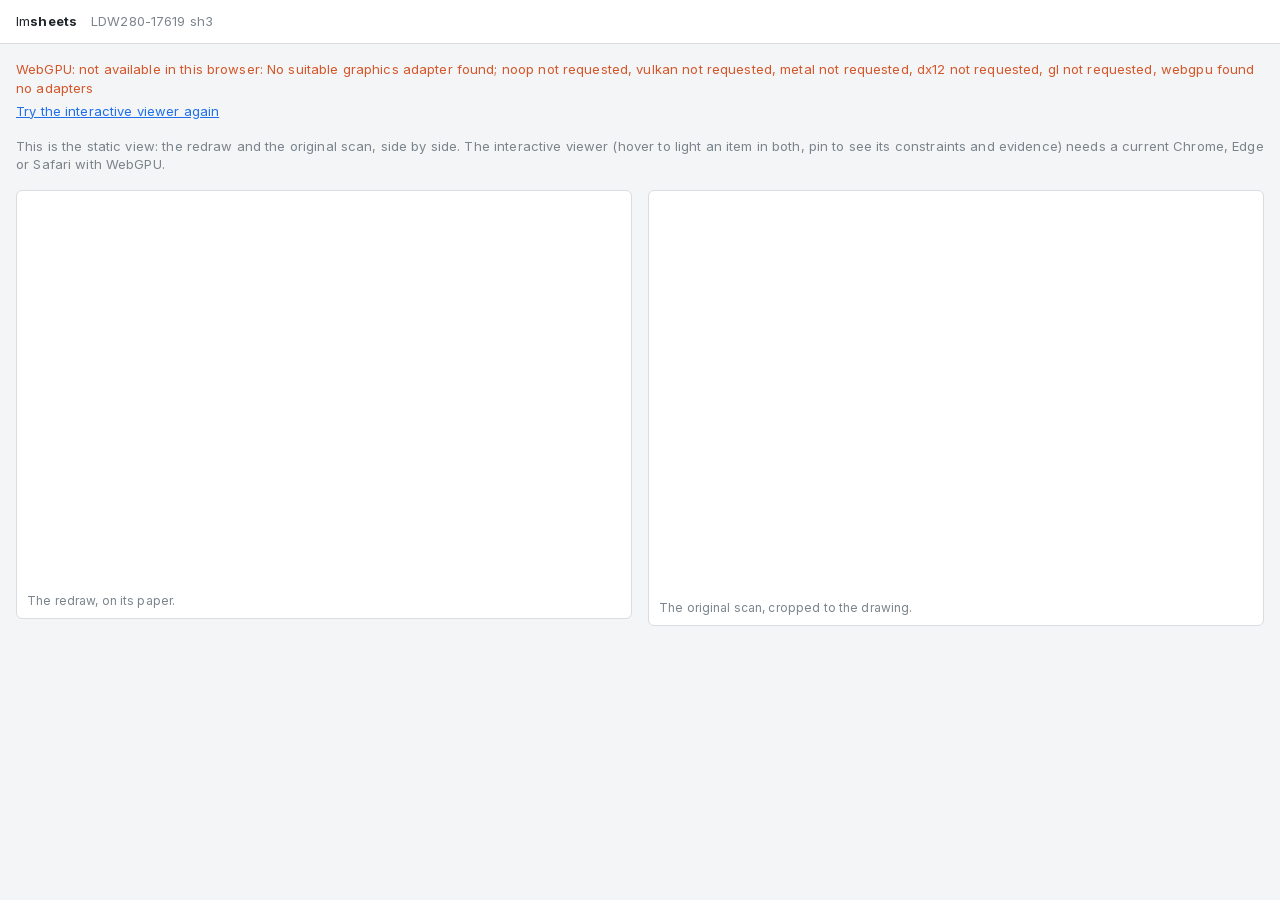
<file: index.html>
<!doctype html>
<html lang="en" data-theme="white">
<head>
<meta charset="utf-8">
<meta name="viewport" content="width=device-width, initial-scale=1, viewport-fit=cover">
<title>Apollo LEM redrawings</title>
<link rel="icon" href="data:,">
<script>
  // The look before the page is up: the system's scheme.
  if (matchMedia("(prefers-color-scheme: dark)").matches) document.documentElement.dataset.theme = "hud";
  // No WebGPU: the static page, without loading the viewer. (?nogpu=1 pretends.)
  if (!navigator.gpu || /[?&]nogpu\b/.test(location.search)) {
    location.replace("fallback.html?reason=" + encodeURIComponent("WebGPU is not available in this browser."));
  }
</script>
<script>
  // ?debug: every console message and error, with the time since load and
  // the build, in a panel over the page (for a phone, where there is no
  // console to read). Added first, so it sees everything after it.
  if (/[?&]debug\b/.test(location.search)) (function () {
    var t0 = performance.now(), lines = [], pre = null;
    var put = function (kind, args) {
      var text = Array.prototype.map.call(args, function (a) {
        if (a && a.stack) return (a.name || "Error") + ": " + a.message + " | " + String(a.stack).split("\n").slice(0, 3).join(" | ");
        if (a && typeof a === "object") { try { return JSON.stringify(a); } catch (e) { return String(a); } }
        return String(a);
      }).join(" ");
      lines.push(((performance.now() - t0) / 1000).toFixed(2) + "s " + kind + ": " + text);
      if (!pre && document.body) {
        pre = document.createElement("pre");
        pre.style.cssText = "position:fixed;left:0;right:0;bottom:0;max-height:60%;overflow:auto;z-index:1000;margin:0;padding:8px;font:11px/1.35 monospace;white-space:pre-wrap;word-break:break-all;background:rgba(0,0,0,.85);color:#fff;";
        document.body.appendChild(pre);
      }
      if (pre) pre.textContent = "build " + (window.LMS_BUILD || "?") + " | " + navigator.userAgent + "\n" + lines.join("\n");
    };
    ["log", "info", "warn", "error", "debug"].forEach(function (k) {
      var f = console[k];
      console[k] = function () { put(k, arguments); return f.apply(console, arguments); };
    });
    window.addEventListener("error", function (ev) { put("error event", [ev.error || ev.message, ev.filename + ":" + ev.lineno]); }, true);
    window.addEventListener("unhandledrejection", function (ev) { put("unhandled rejection", [ev.reason]); });
    document.addEventListener("DOMContentLoaded", function () { put("info", ["page loaded"]); });
  })();
</script>
<script>
  // The indicator in <body> (#boot): the viewer's download with its bytes, then
  // the sheet's loading; the viewer removes it when the first frame is drawn.
  // The .wasm is the bulk of a first visit, so its response body is counted as
  // it streams. Its length is the Content-Length when the body comes as it is;
  // a compressed body's is the compressed length, so then site.sh's WASM_BYTES
  // (the file's size) stands in, or only the bytes received are shown.
  (function () {
    var WASM_BYTES = 2570638; // the wasm file's size, set by site.sh
    // The build (the commit and the day it was built), set by site.sh; every
    // failure message carries it, so a report names the version that failed.
    window.LMS_BUILD = "7e43b2c, 2026-11-01";
    var el = function (id) { return document.getElementById(id); };
    var show = function (phase, got, total) {
      var phaseEl = el("boot-phase");
      if (!phaseEl) return;
      phaseEl.textContent = phase;
      var track = el("boot-track");
      var mb = function (n) { return (n / 1e6).toFixed(1); };
      if (got == null) { track.hidden = true; el("boot-bytes").textContent = ""; return; }
      track.hidden = !total;
      if (total) {
        var pct = Math.min(100, Math.round(100 * got / total));
        el("boot-fill").style.width = pct + "%";
        track.setAttribute("aria-valuenow", pct);
      }
      el("boot-bytes").textContent = total ? mb(got) + " of " + mb(total) + " MB" : mb(got) + " MB";
    };
    // Say as much as helps a diagnosis: the step, the error's name, message
    // and first stack lines, the file, and the browser.
    var failed = function (step, e, file) {
      var lines = ["The viewer could not be loaded.", "Step: " + step];
      if (e && typeof e === "object") {
        lines.push("Error: " + (e.name || "Error") + ": " + (e.message || String(e)));
        if (e.stack) lines.push("Stack: " + String(e.stack).split("\n").slice(0, 4).join(" | "));
      } else if (e != null) {
        lines.push("Error: " + e);
      }
      if (file) lines.push("File: " + file);
      lines.push("Browser: " + navigator.userAgent);
      lines.push("Build: " + window.LMS_BUILD);
      if (/[?&]debug\b/.test(location.search)) { console.error(lines.join(" / ")); return; }
      location.replace("fallback.html?reason=" + encodeURIComponent(lines.join("\n").slice(0, 1800)));
    };
    // Anything thrown while the viewer starts (the loading indicator is still
    // up), such as the wasm failing to compile, goes to the static page too.
    var starting = function () { return !!document.getElementById("boot"); };
    window.addEventListener("error", function (ev) {
      if (starting()) failed("starting the viewer", ev.error || ev.message, ev.filename);
    });
    window.addEventListener("unhandledrejection", function (ev) {
      if (starting()) failed("starting the viewer", ev.reason);
    });
    // Bound: WebKit refuses a fetch called on anything but the window (the
    // wasm loader calls it bare, from a module, where `this` is undefined).
    var plain = window.fetch.bind(window);
    window.fetch = function (input) {
      var url = typeof input === "string" ? input : (input && input.url) || String(input);
      var result = plain.apply(null, arguments);
      if (!/\.wasm([?#]|$)/.test(url)) return result;
      return result.then(function (r) {
        if (!r.ok) { failed("fetching the viewer", "HTTP " + r.status, url); return r; }
        // The loader gets the response untouched; a clone is read to count
        // the bytes. (A response rebuilt around a counting stream kept the
        // compressed Content-Length over the decoded body, which WebKit
        // refuses: "TypeError: Load failed".) Counting is best effort: if
        // it fails, the bar stops and the viewer still loads.
        try {
          var length = +r.headers.get("content-length") || 0;
          var total = r.headers.get("content-encoding") ? WASM_BYTES : (length || WASM_BYTES);
          var got = 0;
          var reader = r.clone().body.getReader();
          show("Downloading the viewer", 0, total);
          var step = function () {
            reader.read().then(function (x) {
              if (x.done) { show("Loading the sheet\u2026"); return; }
              got += x.value.length;
              show("Downloading the viewer", got, total);
              step();
            }, function () {});
          };
          step();
        } catch (e) {}
        return r;
      }, function (e) { failed("fetching the viewer", e, url); throw e; });
    };
  })();
</script>
<link rel="stylesheet" href="./theme.css" integrity="sha384&#x2D;eoouZHWCym1vIXp2KEIzD1YiKNOyWxrGAdYGDvcxxnqORW6FKJ7dKayIJXLVBT5Z"/>




<script type="module" nonce="64v8HTC1T98ell5aABsDDw==">
import init, * as bindings from './lmsheets-inspect-web.js';
const wasm = await init({ module_or_path: './lmsheets-inspect-web_bg.wasm' });


window.wasmBindings = bindings;


dispatchEvent(new CustomEvent("TrunkApplicationStarted", {detail: {wasm}}));

</script>
<link rel="modulepreload" href="./lmsheets-inspect-web.js" crossorigin=anonymous integrity="sha384-3H1dgj/4kykiCVZJ+I8PrgoxtLYrHiJhog2nub3Meu/4J63AiyryOprlyiCE0VPg"><link rel="preload" href="./lmsheets-inspect-web_bg.wasm" crossorigin=anonymous integrity="sha384-LDmoFCnZX2MUmzlBkz+C/8SaT7Pm5QUbP3a9WsA9v0HolPIjuOgKzL6NRI0gAIUM" as="fetch" type="application/wasm"></head>
<body>
<div id="boot" role="status">
  <div class="box">
    <div class="phase" id="boot-phase">Loading the viewer…</div>
    <div class="bar-track" id="boot-track" role="progressbar" aria-label="Download" aria-valuemin="0" aria-valuemax="100" hidden><div class="bar-fill" id="boot-fill"></div></div>
    <div class="bytes" id="boot-bytes"></div>
  </div>
</div>
</body>
</html>
</file>
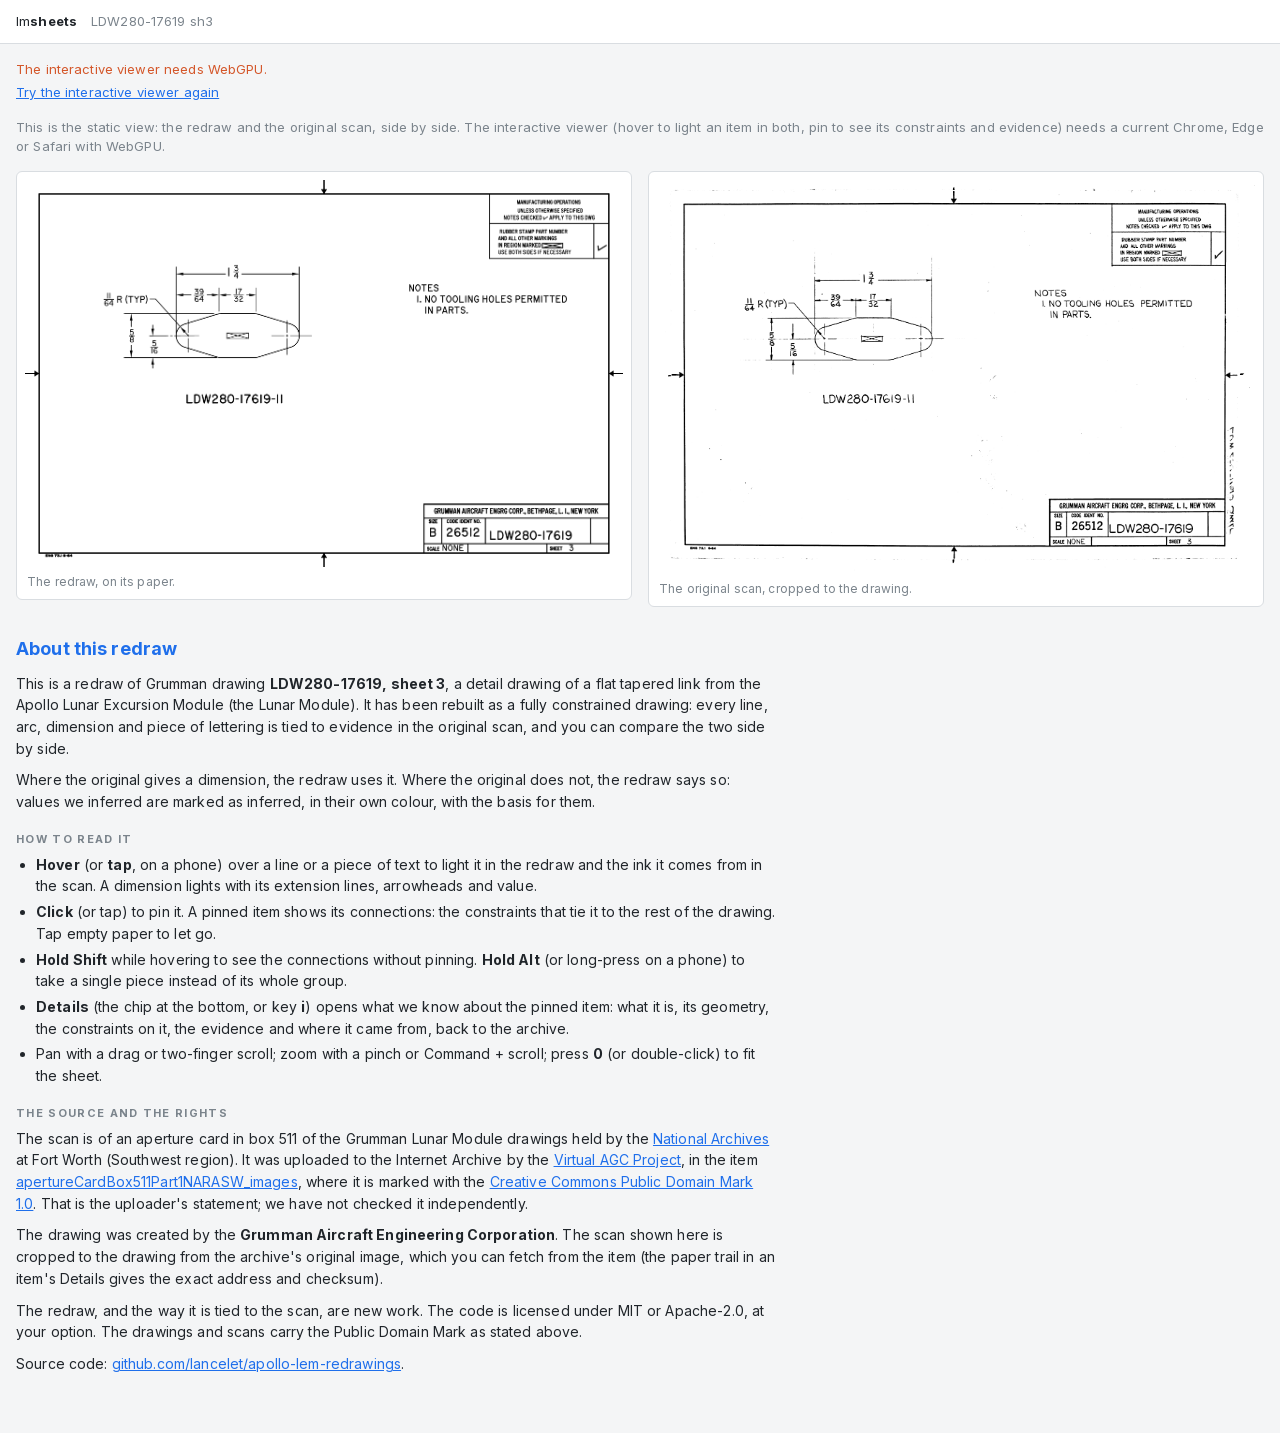
<file: fallback.html>
<!doctype html>
<html lang="en" data-theme="white">
<head>
<meta charset="utf-8">
<meta name="viewport" content="width=device-width, initial-scale=1, viewport-fit=cover">
<title>Apollo LEM redrawings (static)</title>
<link rel="icon" href="data:,">
<script>
  if (matchMedia("(prefers-color-scheme: dark)").matches) document.documentElement.dataset.theme = "hud";
</script>
<link rel="stylesheet" href="theme.css">
<style>
  html, body { overflow: auto; height: auto; }
  .static { max-width: 1500px; margin: 0 auto; padding: 0 16px 48px; }
  .static .bar { grid-column: auto; margin: 0 -16px 16px; min-height: 44px; flex-wrap: wrap; }
  .static .reason { color: var(--accent2); margin: 8px 0 4px; white-space: pre-wrap; overflow-wrap: anywhere; }
  .static .note { color: var(--muted); margin: 0 0 16px; }
  .pair { display: grid; grid-template-columns: 1fr 1fr; gap: 16px; align-items: start; }
  .pair figure { margin: 0; border: 1px solid var(--line); border-radius: var(--radius); background: var(--panel); padding: 8px; }
  .pair img { display: block; width: 100%; height: auto; background: #fff; }
  .pair figcaption { color: var(--muted); padding: 6px 2px 0; font-size: 12px; }
  .about-body { max-width: 760px; margin-top: 28px; font-size: 14px; line-height: 1.55; }
  .about-body a, .static .note a { color: var(--accent); }
  @media (max-width: 820px) { .pair { grid-template-columns: 1fr; } }
</style>
</head>
<body>
<div class="static">
  <div class="bar">
    <span class="wordmark">lm<b>sheets</b></span>
    <span class="doc-title" id="title"><b>LDW280-17619 sheet 3, redrawn</b></span>
  </div>
  <p class="reason" id="reason">The interactive viewer needs WebGPU.</p>
  <p class="note" id="retry" hidden><a href="./">Try the interactive viewer again</a></p>
  <p class="note">This is the static view: the redraw and the original scan, side by side. The interactive viewer (hover to light an item in both, pin to see its constraints and evidence) needs a current Chrome, Edge or Safari with WebGPU.</p>
  <div class="pair">
    <figure><img id="redraw" alt="The redrawn sheet" width="3400" height="2200"><figcaption>The redraw, on its paper.</figcaption></figure>
    <figure><img id="scan" alt="The original scan" width="1656" height="1091"><figcaption>The original scan, cropped to the drawing.</figcaption></figure>
  </div>
  <div class="about-body" id="about"></div>
  <noscript><p class="note">This page needs JavaScript only to find the pictures; the sheet's folder is listed in index.json.</p></noscript>
</div>
<script>
// A reload of this page is a retry: back to the viewer, which comes here
// again (by a fresh navigation, so no loop) if it still cannot run.
const nav = performance.getEntriesByType("navigation")[0];
if (nav && nav.type === "reload" && navigator.gpu) location.replace("./");
(async () => {
  const q = new URLSearchParams(location.search);
  if (q.get("reason")) document.getElementById("reason").textContent = q.get("reason");
  if (navigator.gpu) document.getElementById("retry").hidden = false;
  try {
    const idx = await (await fetch("index.json")).json();
    const s = idx.sheets[0];
    if (s.title) document.getElementById("title").innerHTML = "<b></b>", document.querySelector("#title b").textContent = s.title;
    const w = s.fallback || {};
    for (const k of ["redraw", "scan"]) {
      const img = document.getElementById(k);
      img.src = s.path + (w[k] || k + ".png");
    }
  } catch (e) { /* no index: the images stay empty */ }
  try {
    document.getElementById("about").innerHTML = await (await fetch("about.html")).text();
  } catch (e) {}
})();
</script>
</body>
</html>
</file>
<file: theme.css>
/* lmsheets inspector: the chrome's themes.
 *
 * One layout, two looks, each only tokens (docs/redraw-plan.md §5, Themes):
 *  - "white" (White lab): white panels, hairlines, normal-case sans, one
 *    blue accent, the sheet on paper.
 *  - "hud" (HUD): near-black, cyan hairlines, monospace capitals, the sheet
 *    dark too (the canvases follow; see lmsheets-inspector's Theme).
 * The page follows prefers-color-scheme until the switch is used; the
 * `data-theme` on <html> is set by the chrome. Fonts are vendored (SIL Open
 * Font Licence) so the app runs with no network. */

/* Subsets of the fonts (tools/publish/subset-fonts.sh; the originals are in
 * fonts-src/): a character outside the range falls back to a system font. */
@font-face {
  font-family: "JetBrains Mono";
  src: url("fonts/JetBrainsMono-subset.woff2") format("woff2");
  font-weight: 100 800;
  font-display: swap;
  unicode-range: U+0020-007E, U+00A0-017F, U+0391-03C9, U+2010-2027, U+2030-203A, U+2044, U+20AC, U+2122, U+2190-2199, U+2205, U+2212, U+2215, U+2218, U+221A, U+221E, U+2248, U+2260, U+2264, U+2265, U+2300, U+2318, U+25CF, U+25CB;
}
@font-face {
  font-family: "Inter";
  src: url("fonts/Inter-subset.woff2") format("woff2");
  font-weight: 100 900;
  font-display: swap;
  unicode-range: U+0020-007E, U+00A0-017F, U+0391-03C9, U+2010-2027, U+2030-203A, U+2044, U+20AC, U+2122, U+2190-2199, U+2205, U+2212, U+2215, U+2218, U+221A, U+221E, U+2248, U+2260, U+2264, U+2265, U+2300, U+2318, U+25CF, U+25CB;
}

:root, :root[data-theme="white"] {
  --bg: #f4f5f6;
  --panel: #ffffff;
  --line: #d9dde1;
  --text: #20252a;
  --muted: #7b848c;
  --accent: #1f6feb;
  --accent2: #d4572a;
  --on-bg: #e8f0fd;
  --red: #c4351f;
  --font: "Inter", -apple-system, "Helvetica Neue", Helvetica, Arial, sans-serif;
  --mono: "JetBrains Mono", "SF Mono", Menlo, Consolas, monospace;
  --size: 13px;
  --case: none;
  --track: 0.01em;
  --radius: 6px;
  --nav-shadow: 0 2px 10px rgba(30, 40, 50, 0.16);
  --stage: #e9ebed;
  --float: rgba(255, 255, 255, 0.97);
  --solid: #ffffff;
}

:root[data-theme="hud"] {
  --bg: #070b10;
  --panel: transparent;
  --line: rgba(110, 220, 255, 0.28);
  --text: #b9e8f5;
  --muted: #5d8796;
  --accent: #5fe0ff;
  --accent2: #ffb454;
  --on-bg: rgba(95, 224, 255, 0.12);
  --red: #ff6a55;
  --font: "JetBrains Mono", "SF Mono", Menlo, Consolas, monospace;
  --mono: "JetBrains Mono", "SF Mono", Menlo, Consolas, monospace;
  --size: 12.5px;
  --case: uppercase;
  --track: 0.1em;
  --radius: 0;
  --nav-shadow: none;
  --stage: #070b10;
  --float: rgba(7, 11, 16, 0.985);
  --solid: #070b10;
}

* { box-sizing: border-box; }

html, body {
  margin: 0;
  height: 100%;
  overflow: hidden;
  background: var(--bg);
  color: var(--text);
  font: var(--size) / 1.45 var(--font);
  letter-spacing: var(--track);
  -webkit-font-smoothing: antialiased;
}
@media (prefers-reduced-motion: no-preference) {
  html, body { transition: background 0.2s, color 0.2s; }
}

button { font: inherit; letter-spacing: inherit; color: inherit; }

/* The window: a bar, then the stage beside the layers panel, then the status
 * line. */
.shell {
  display: grid;
  grid-template-columns: 1fr 292px;
  grid-template-rows: 44px 1fr 28px;
  height: 100%;
}

.bar {
  grid-column: 1 / 3;
  display: flex;
  align-items: center;
  gap: 14px;
  padding: 0 16px;
  border-bottom: 1px solid var(--line);
  background: var(--panel);
  text-transform: var(--case);
}
.bar .spacer, .status .spacer { flex: 1; }

.doc-title { color: var(--muted); }
.doc-title b { font-weight: 400; }

.group { display: flex; gap: 2px; }

button {
  background: none;
  border: 1px solid transparent;
  padding: 4px 10px;
  border-radius: var(--radius);
  color: var(--muted);
  cursor: pointer;
  text-transform: var(--case);
}
button:hover { color: var(--text); border-color: var(--line); }
button.on { color: var(--accent); border-color: var(--line); background: var(--on-bg); }
#theme { color: var(--text); border-color: var(--line); }
#theme:hover { border-color: var(--accent); }

.opacity {
  display: flex;
  align-items: center;
  gap: 8px;
  color: var(--muted);
}
.opacity .n { min-width: 4ch; text-align: right; font-variant-numeric: tabular-nums; color: var(--text); }
input[type="range"] {
  width: 120px;
  accent-color: var(--accent);
  margin: 0;
}

/* The stage holds the panes and the navigator. */
.stage {
  position: relative;
  overflow: hidden;
  background: var(--stage);
}
.panes {
  position: absolute;
  inset: 0;
  display: flex;
  justify-content: center;
  align-items: flex-start;
}
canvas.pane {
  display: block;
  touch-action: none;
  cursor: crosshair;
}
canvas.pane.hidden { display: none; }
/* The split between two panes. */
canvas.pane + canvas.pane { border-left: 1px solid var(--line); }

/* The navigator: the sheet in the corner, the view boxed. */
.nav {
  position: absolute;
  right: 14px;
  bottom: 14px;
  z-index: 3;
  overflow: hidden;
  border: 1px solid var(--line);
  border-radius: var(--radius);
  box-shadow: var(--nav-shadow);
  background: var(--stage);
  line-height: 0;
}
.nav canvas { display: block; touch-action: none; cursor: crosshair; }
.nav-box {
  position: absolute;
  pointer-events: none;
  border: 1.5px solid var(--accent);
  background: color-mix(in srgb, var(--accent) 12%, transparent);
}

.fail {
  position: absolute;
  inset: 0;
  display: flex;
  align-items: center;
  justify-content: center;
  padding: 40px;
  text-align: center;
  color: var(--red);
  font-family: var(--mono);
}

/* The layers panel. */
.side {
  border-left: 1px solid var(--line);
  background: var(--panel);
  overflow: auto;
  padding: 14px 16px;
  text-transform: var(--case);
}
.side h2 {
  margin: 0 0 8px;
  font-size: 11px;
  font-weight: 500;
  color: var(--muted);
  text-transform: uppercase;
  letter-spacing: 0.14em;
}
.row {
  display: flex;
  align-items: center;
  gap: 10px;
  padding: 4px 0;
  cursor: pointer;
  user-select: none;
}
.row { letter-spacing: 0.04em; }
.row .name { flex: 1; overflow: hidden; text-overflow: ellipsis; white-space: nowrap; }
.row .n { color: var(--muted); font-variant-numeric: tabular-nums; }
.row.off { color: var(--muted); }
.row.off .dot { opacity: 0.25; }
.row.empty .name, .row.empty .n { opacity: 0.5; }
.tog {
  width: 22px; height: 12px;
  border-radius: 6px;
  border: 1px solid var(--line);
  position: relative;
  flex: none;
}
.tog::after {
  content: "";
  position: absolute;
  top: 2px; left: 2px;
  width: 6px; height: 6px;
  border-radius: 3px;
  background: var(--muted);
}
.row:not(.off) .tog { border-color: var(--accent); }
.row:not(.off) .tog::after { left: 12px; background: var(--accent); }
.dot { width: 8px; height: 8px; border-radius: 50%; flex: none; box-shadow: 0 0 0 1px var(--line); }

/* The status line. */
.status {
  grid-column: 1 / 3;
  display: flex;
  align-items: center;
  gap: 22px;
  padding: 0 16px;
  border-top: 1px solid var(--line);
  font-family: var(--mono);
  font-size: 11px;
  color: var(--muted);
  background: var(--panel);
  text-transform: var(--case);
}
.status .k { margin-right: 6px; font-size: 10px; letter-spacing: 0.08em; }
.status .v { color: var(--text); min-width: 7ch; display: inline-block; }
.status span { white-space: nowrap; }
.status .node { color: var(--accent2); }
.status > span:first-child { flex: 1 1 0; min-width: 0; display: flex; }
.status > span:first-child .v { display: block; flex: 1; min-width: 0; overflow: hidden; text-overflow: ellipsis; }
.status > span:not(:first-child) { flex: none; }
.status .live { color: var(--accent); }
.bench { color: var(--muted); }

@media (prefers-reduced-motion: reduce) {
  * { transition: none !important; }
}

/* The constraints section of the side panel. */
.side h2.section { margin-top: 18px; padding-top: 14px; border-top: 1px solid var(--line); }
.side h3 {
  margin: 10px 0 2px;
  font-size: 10.5px;
  font-weight: 500;
  color: var(--muted);
  text-transform: uppercase;
  letter-spacing: 0.12em;
}

/* The detail drawer of the pinned item: about half the stage, from the
 * right, with larger type and a card per section. The canvas beside it stays
 * live. */
.drawer {
  position: absolute;
  top: 0;
  right: 0;
  bottom: 0;
  z-index: 4;
  width: min(48%, 760px);
  overflow: auto;
  padding: 14px 18px 24px;
  background: var(--float);
  border-left: 1px solid var(--line);
  box-shadow: var(--nav-shadow);
  font-size: 14px;
  line-height: 1.5;
}
.dhead { display: flex; align-items: center; gap: 8px; margin-bottom: 8px; position: sticky; top: -14px; padding: 6px 0; background: var(--float); }
.dtitle { flex: 1; color: var(--accent); font-weight: 600; font-size: 17px; overflow-wrap: anywhere; text-transform: var(--case); }
.drawer .close { padding: 0 12px; font-size: 20px; line-height: 1.4; }
.card { border: 1px solid var(--line); border-radius: var(--radius); padding: 8px 14px 10px; margin-bottom: 12px; background: color-mix(in srgb, var(--float) 70%, var(--bg)); }
.card h3 { margin: 2px 0 6px; font-size: 11px; font-weight: 600; color: var(--muted); text-transform: uppercase; letter-spacing: 0.12em; }
.drow { display: flex; gap: 14px; padding: 3px 0; align-items: baseline; }
.drow .k { flex: none; width: 132px; color: var(--muted); font-size: 12px; text-transform: var(--case); }
.drow .v { flex: 1; min-width: 0; overflow-wrap: anywhere; word-break: break-word; font-family: var(--mono); font-size: 13px; text-transform: none; }
.drawer a { color: var(--accent); cursor: pointer; text-decoration: underline; text-decoration-color: color-mix(in srgb, var(--accent) 40%, transparent); }
.drawer a:hover { text-decoration-color: var(--accent); }

/* The Details chip in the status bar. */
.chip { padding: 1px 10px; font-size: 11px; color: var(--accent); border-color: var(--accent); }
.chip.on { background: var(--on-bg); }

/* Disclosures in the side panel. */
.side details { margin-top: 6px; }
.side summary { cursor: pointer; color: var(--muted); font-size: 11px; text-transform: uppercase; letter-spacing: 0.12em; padding: 4px 0; user-select: none; }
.side details[open] > summary { color: var(--text); }
.side .row.plain { cursor: default; }
.side .hint { color: var(--muted); font-size: 11.5px; margin: 2px 0 6px; text-transform: none; }

/* ---- About, the scrim, and the mobile layout (chunk 24a) ---- */

.mobile-only { display: none !important; }
.scrim { display: none; position: fixed; inset: 0; z-index: 20; background: rgba(0, 0, 0, 0.38); }
.scrim.on { display: block; }
.modal {
  display: none;
  position: fixed;
  z-index: 30;
  left: 50%; top: 50%;
  transform: translate(-50%, -50%);
  width: min(720px, calc(100vw - 32px));
  max-height: min(86vh, 900px);
  overflow: auto;
  padding: 18px 22px 22px;
  background: var(--solid);
  color: var(--text);
  border: 1px solid var(--line);
  border-radius: var(--radius);
  box-shadow: var(--nav-shadow);
  font-size: 14px;
  line-height: 1.55;
  text-transform: none;
}
.modal.on { display: block; }
.modal .close { position: sticky; float: right; top: 0; padding: 0 12px; font-size: 22px; line-height: 1.4; }
.about-body h2 { margin: 0 0 10px; font-size: 18px; color: var(--accent); text-transform: var(--case); }
.about-body h3 { margin: 18px 0 6px; font-size: 11px; color: var(--muted); text-transform: uppercase; letter-spacing: 0.12em; }
.about-body p { margin: 0 0 10px; }
.about-body ul { margin: 0 0 10px; padding-left: 20px; }
.about-body li { margin-bottom: 4px; }
.about-body a { color: var(--accent); }

/* The wipe: both panes the size of the stage, the redraw on top, clipped at
 * the divider (inline clip-path from the shell). */
.panes.wipe { display: block; }
.panes.wipe canvas.pane { position: absolute; left: 0; top: 0; border-left: none; }
/* The redraw comes first in the markup, so it is lifted over the scan. */
.panes.wipe canvas.pane:first-child { z-index: 1; }
.wipe-handle {
  position: absolute; top: 0; bottom: 0; z-index: 3;
  width: 44px; margin-left: -22px;
  cursor: ew-resize; touch-action: none;
}
.wipe-handle::before {
  content: ""; position: absolute; left: 21px; top: 0; bottom: 0; width: 2px;
  background: var(--accent);
}
.wipe-knob {
  position: absolute; left: 4px; top: 50%; width: 36px; height: 36px; margin-top: -18px;
  display: flex; align-items: center; justify-content: center;
  border-radius: 50%; border: 2px solid var(--accent);
  background: var(--float); color: var(--accent); font-size: 18px; line-height: 1;
}

/* The mobile layout: one pane at a time, the bar's switch, a bottom sheet for
 * the pinned item and a menu sheet for everything else. */
.shell[data-layout="mobile"] {
  display: block;
  position: relative;
  height: 100vh;
  height: 100dvh;
  font-size: 14px;
}
.shell[data-layout="mobile"] .desktop-only,
.shell[data-layout="mobile"] #mode-redraw,
.shell[data-layout="mobile"] #mode-scan,
.shell[data-layout="mobile"] .status { display: none !important; }
.shell[data-layout="mobile"] .mobile-only { display: flex !important; }
.shell[data-layout="mobile"] .bar {
  position: absolute; top: 0; left: 0; right: 0; height: 48px; z-index: 5;
  padding: 0 8px; gap: 6px;
  padding-top: env(safe-area-inset-top);
}
.shell[data-layout="mobile"] .doc-title { display: none; }
.shell[data-layout="mobile"] .group button { padding: 8px 9px; min-height: 36px; }
.shell[data-layout="mobile"] #menu { padding: 8px 10px; min-height: 36px; display: inline-flex !important; }
.shell[data-layout="mobile"] .opacity {
  position: absolute; top: 52px; left: 8px; right: 8px; z-index: 4;
  padding: 6px 12px; border: 1px solid var(--line); border-radius: var(--radius);
  background: var(--float);
}
.shell[data-layout="mobile"] .opacity input { flex: 1; width: auto; }
.shell[data-layout="mobile"] .stage { position: absolute; inset: 48px 0 0 0; }
.shell[data-layout="mobile"] canvas.pane { cursor: default; }
.shell[data-layout="mobile"] .nav { bottom: auto; top: 10px; right: 10px; }

/* The bottom sheet of the pinned item. */
.sheet {
  position: absolute; left: 0; right: 0; bottom: 0; z-index: 6;
  display: flex; flex-direction: column;
  max-height: 100%;
  background: var(--solid);
  border-top: 1px solid var(--line);
  border-radius: 12px 12px 0 0;
  box-shadow: 0 -4px 18px rgba(0, 0, 0, 0.22);
  padding-bottom: env(safe-area-inset-bottom);
  text-transform: none;
}
.sheet.half { height: 52%; }
.sheet.full { height: 100%; border-radius: 0; }
.sheet .grip { flex: none; height: 22px; display: flex; justify-content: center; align-items: center; touch-action: none; cursor: grab; }
.sheet .grip-bar { width: 44px; height: 5px; border-radius: 3px; background: var(--line); }
.sheet .peek { flex: none; display: flex; align-items: center; gap: 8px; padding: 0 8px 8px 16px; min-height: 40px; }
.sheet .sum { flex: 1; min-width: 0; overflow: hidden; text-overflow: ellipsis; white-space: nowrap; color: var(--accent); font-weight: 600; }
.sheet .close { padding: 2px 12px; font-size: 22px; line-height: 1.3; min-height: 36px; }
.sheet-body { flex: 1; overflow: auto; padding: 4px 14px 24px; font-size: 14px; line-height: 1.5; }
.sheet-body .drow { flex-wrap: wrap; gap: 4px 12px; }
.sheet-body .drow .k { width: auto; min-width: 110px; }
.sheet-body a { color: var(--accent); text-decoration: underline; text-decoration-color: color-mix(in srgb, var(--accent) 40%, transparent); }

/* The menu sheet: the side panel as a sheet from the bottom. */
.shell[data-layout="mobile"] .side {
  display: none;
  position: fixed; left: 0; right: 0; bottom: 0; z-index: 25;
  max-height: 78%;
  border-left: none; border-top: 1px solid var(--line);
  border-radius: 12px 12px 0 0;
  background: var(--solid);
  padding: 8px 16px calc(16px + env(safe-area-inset-bottom));
  box-shadow: 0 -4px 18px rgba(0, 0, 0, 0.3);
}
.shell[data-layout="mobile"] .side.open { display: block; }
.shell[data-layout="mobile"] .row { padding: 9px 0; }
.shell[data-layout="mobile"] .side summary { padding: 9px 0; }
.menu-head { align-items: center; justify-content: space-between; padding: 4px 0 8px; color: var(--accent); }
.menu-actions { gap: 8px; padding-bottom: 8px; }
.menu-actions button { flex: 1; border-color: var(--line); color: var(--text); padding: 10px 12px; }
.shell[data-layout="mobile"] .modal { width: calc(100vw - 20px); max-height: 88dvh; }
.shell[data-layout="desktop"] #mode-wipe { display: none; }
.shell[data-layout="mobile"] .bar { letter-spacing: 0.02em; font-size: 12px; }
.shell[data-layout="mobile"] .spacer { display: none; }
.shell[data-layout="mobile"] .group { flex: 1; }
.shell[data-layout="mobile"] .group button { flex: 1; padding: 8px 4px; }
.sheet-head { flex: none; touch-action: none; cursor: grab; }

.doc-title { white-space: nowrap; overflow: hidden; text-overflow: ellipsis; min-width: 0; }

/* Compare on a phone: stacked in a portrait window, the redraw above the scan,
 * a thin divider between; abreast in landscape. The sheet of a pin covers the
 * lower (or right) pane only, and only its summary line at first. */
.panes.stacked { flex-direction: column; }
.panes.stacked canvas.pane + canvas.pane { border-left: none; border-top: 1px solid var(--line); }
.shell[data-layout="mobile"][data-split="abreast"] .sheet { left: 50%; }
.shell[data-layout="mobile"] .sheet .grip { height: 16px; }
.shell[data-layout="mobile"] .sheet .peek { min-height: 32px; padding-bottom: 4px; }
.shell[data-layout="mobile"] .sheet .close { min-height: 30px; padding-top: 0; padding-bottom: 0; }

/* The page before the viewer is up (index.html): what is being fetched and
 * how much of it has come, in the theme's tokens. No motion: the bar jumps to
 * the bytes received, and has no length to show before the size is known. */
#boot {
  position: fixed;
  inset: 0;
  z-index: 100;
  display: flex;
  align-items: center;
  justify-content: center;
  padding: 0 16px;
  background: var(--bg);
  color: var(--text);
}
#boot .box { width: min(100%, 360px); text-transform: var(--case); }
#boot .phase { margin-bottom: 8px; }
#boot .bar-track { height: 4px; background: var(--line); }
#boot .bar-fill { height: 100%; width: 0; background: var(--accent); }
#boot .bytes {
  margin-top: 6px;
  min-height: 1.45em;
  color: var(--muted);
  font-family: var(--mono);
  font-size: 11px;
  font-variant-numeric: tabular-nums;
}
</file>
